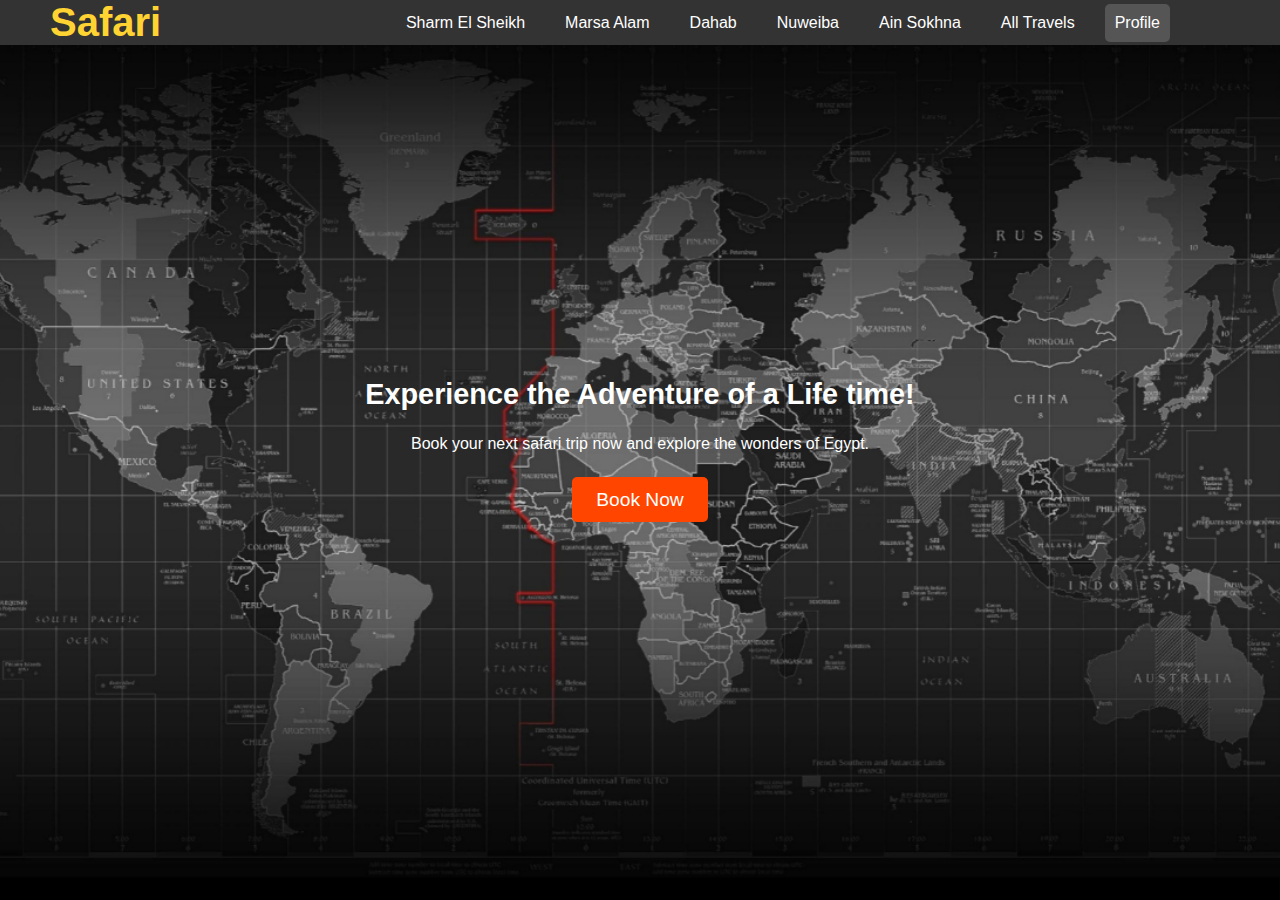
<file: index.html>
<!DOCTYPE html>
<html lang="en">

<head>
    <meta charset="UTF-8">
    <meta name="viewport" content="width=device-width, initial-scale=1.0">
    <title>Safari</title>
    <link rel="stylesheet" href="styles.css">
    <link rel="stylesheet" href="1-bootstrap-5.1.3-dist/css/all.min.css">
</head>

<body>
    <nav>
        <div class="container">
            <div class="logo">
                <h1>Safari</h1>
            </div>
            <div id="navbar" class="navbar">
                <a href="pages/Sharm El Sheikh.html">Sharm El Sheikh</a>
                <a href="pages/Marsa Alam.html">Marsa Alam</a>
                <a href="pages/Dahab.html">Dahab</a>
                <a href="pages/Nuweiba.html">Nuweiba</a>
                <a href="pages/Ain Sokhna.html">Ain Sokhna</a>
                <a href="pages/All Travels.html">All Travels</a>
                <a href="./index.html" class="active-link">Profile</a>
            </div>
            <div class="menu-toggle">
                <i class="fa-solid fa-bars fa-2xl" style="color: #ffd432;"></i>
            </div>
        </div>
    </nav>
    <div class="call-to-action active ">
        <h2>Experience the Adventure of a Life time!</h2>
        <p>Book your next safari trip now and explore the wonders of Egypt.</p>
        <button>Book Now</button>
    </div>

    <!-- <footer>
        <div class="container">
            <div class="footer-content">
                <div class="footer-section">
                    <h3>Explore</h3>
                    <ul>
                        <li><a href="#sharmelsheikh">Sharm El Sheikh</a></li>
                        <li><a href="#marsaAlam">Marsa Alam</a></li>
                        <li><a href="#dahab">Dahab</a></li>
                        <li><a href="#nuweiba">Nuweiba</a></li>
                        <li><a href="#ainSokhna">Ain Sokhna</a></li>
                        <li><a href="#">My Bookings</a></li>
                        <li><a href="#">Profile</a></li>
                        <li><a href="#">Contact</a></li>
                    </ul>
                </div>
                <div class="footer-section">
                    <h3>Follow Us</h3>
                    <ul>
                        <li><a href="#">Telegram</a></li>
                        <li><a href="#">WhatsApp</a></li>
                        <li><a href="#">Facebook</a></li>
                    </ul>
                </div>
                <div class="footer-section">
                    <h3>Contact</h3>
                    <p>For bookings and inquiries, please contact: 123456789</p>
                </div>
            </div>
        </div>
    </footer> -->

    <script src="script.js"></script>
</body>

</html>
</file>
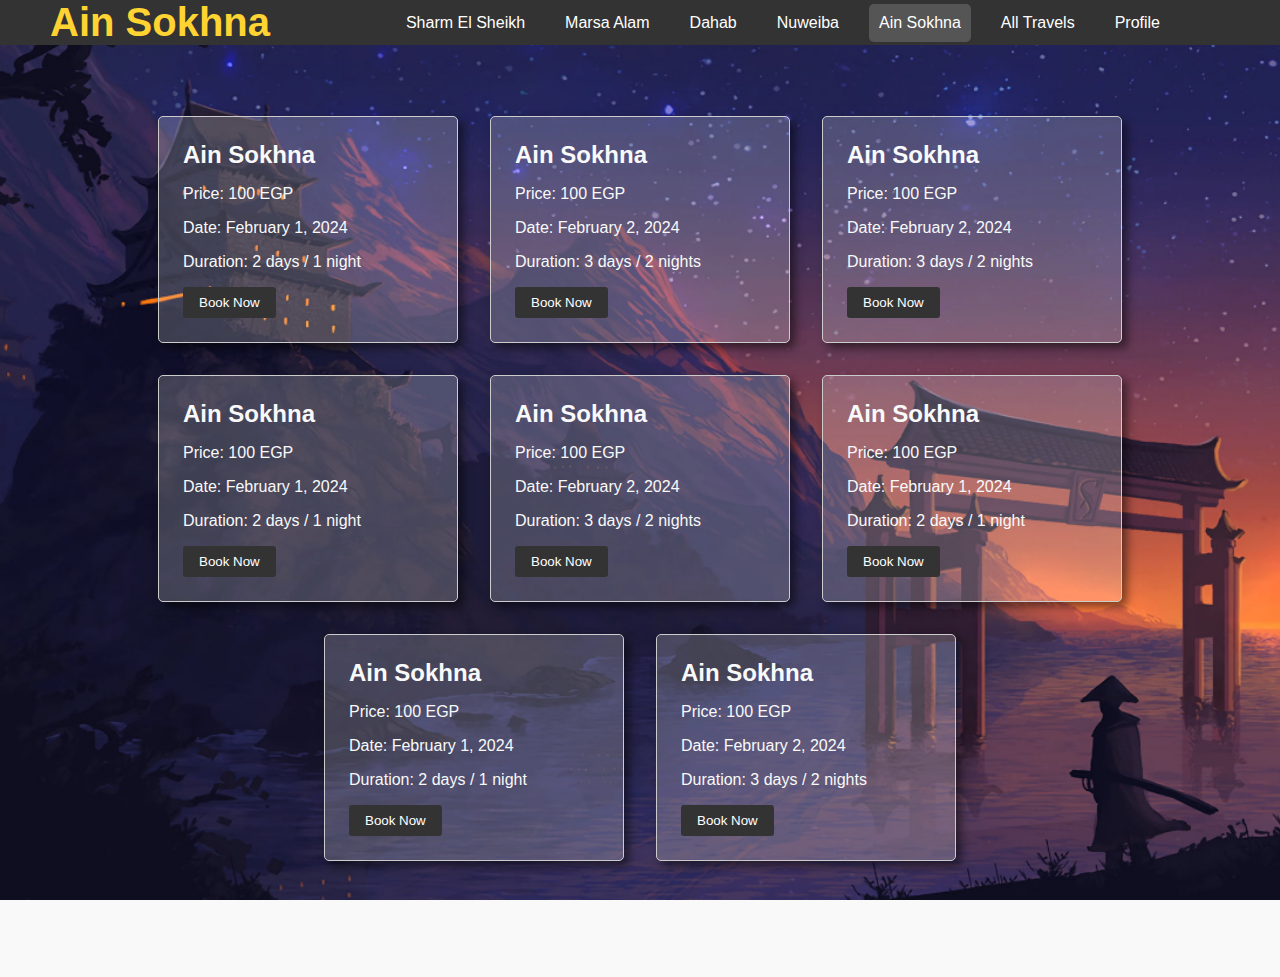
<file: pages/Ain Sokhna.html>
<!DOCTYPE html>
<html lang="en">

<head>
    <meta charset="UTF-8">
    <meta name="viewport" content="width=device-width, initial-scale=1.0">
    <title>Sokhna</title>
    <link rel=" stylesheet" href="../styles.css">
    <link rel="stylesheet" href="../1-bootstrap-5.1.3-dist/css/all.min.css">
</head>

<body>
    <nav>
        <div class="container">
            <div class="logo">
                <h1>Ain Sokhna</h1>
            </div>
            <div id="navbar" class="navbar">
                <a href="Sharm El Sheikh.html">Sharm El Sheikh</a>
                <a href="Marsa Alam.html">Marsa Alam</a>
                <a href="Dahab.html">Dahab</a>
                <a href="Nuweiba.html">Nuweiba</a>
                <a href="Ain Sokhna.html" class="active-link">Ain Sokhna</a>
                <a href="All Travels.html">All Travels</a>
                <a href="../index.html">Profile</a>
            </div>
            <div class="menu-toggle" ">
                <i class=" fa-solid fa-bars fa-2xl" style="color: #ffd432;"></i>
            </div>
        </div>
    </nav>
    <section id="packages" class="card-container sokhna">
        <!-- Cards -->
        <div class="card">
            <h2>Ain Sokhna</h2>
            <p>Price: 100 EGP</p>
            <p>Date: February 1, 2024</p>
            <p>Duration: 2 days / 1 night</p>
            <button>Book Now</button>
        </div>
        <div class="card">
            <h2>Ain Sokhna</h2>
            <p>Price: 100 EGP</p>
            <p>Date: February 2, 2024</p>
            <p>Duration: 3 days / 2 nights</p>
            <button>Book Now</button>
        </div>
        <div class="card">
            <h2>Ain Sokhna</h2>
            <p>Price: 100 EGP</p>
            <p>Date: February 2, 2024</p>
            <p>Duration: 3 days / 2 nights</p>
            <button>Book Now</button>
        </div>
        <div class="card">
            <h2>Ain Sokhna</h2>
            <p>Price: 100 EGP</p>
            <p>Date: February 1, 2024</p>
            <p>Duration: 2 days / 1 night</p>
            <button>Book Now</button>
        </div>
        <div class="card">
            <h2>Ain Sokhna</h2>
            <p>Price: 100 EGP</p>
            <p>Date: February 2, 2024</p>
            <p>Duration: 3 days / 2 nights</p>
            <button>Book Now</button>
        </div>
        <div class="card">
            <h2>Ain Sokhna</h2>
            <p>Price: 100 EGP</p>
            <p>Date: February 1, 2024</p>
            <p>Duration: 2 days / 1 night</p>
            <button>Book Now</button>
        </div>
        <div class="card">
            <h2>Ain Sokhna</h2>
            <p>Price: 100 EGP</p>
            <p>Date: February 1, 2024</p>
            <p>Duration: 2 days / 1 night</p>
            <button>Book Now</button>
        </div>
        <div class="card">
            <h2>Ain Sokhna</h2>
            <p>Price: 100 EGP</p>
            <p>Date: February 2, 2024</p>
            <p>Duration: 3 days / 2 nights</p>
            <button>Book Now</button>
        </div>
    </section>
    <script src="../script.js"></script>
</body>

</html>
</file>
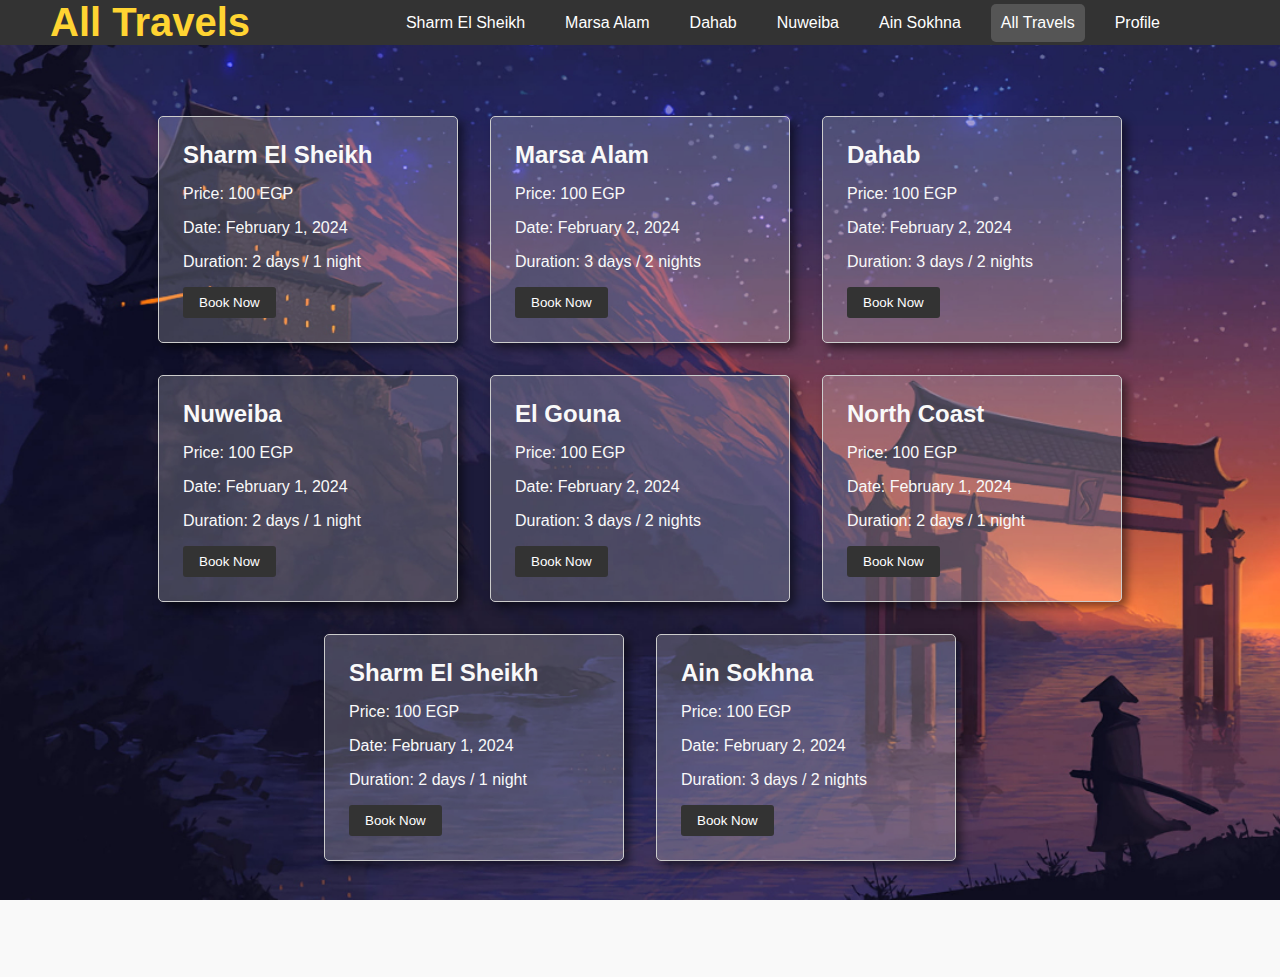
<file: pages/All Travels.html>
<!DOCTYPE html>
<html lang="en">

<head>
    <meta charset="UTF-8">
    <meta name="viewport" content="width=device-width, initial-scale=1.0">
    <title>All Travels</title>
    <link rel=" stylesheet" href="../styles.css">
    <link rel="stylesheet" href="../1-bootstrap-5.1.3-dist/css/all.min.css">
</head>

<body>
    <nav>
        <div class="container">
            <div class="logo">
                <h1>All Travels</h1>
            </div>
            <div id="navbar" class="navbar">
                <a href="Sharm El Sheikh.html">Sharm El Sheikh</a>
                <a href="Marsa Alam.html">Marsa Alam</a>
                <a href="Dahab.html">Dahab</a>
                <a href="Nuweiba.html">Nuweiba</a>
                <a href="Ain Sokhna.html">Ain Sokhna</a>
                <a href="All Travels.html" class="active-link">All Travels</a>
                <a href="../index.html">Profile</a>
            </div>
            <div class="menu-toggle">
                <i class="fa-solid fa-bars fa-2xl" style="color: #ffd432;"></i>
            </div>
        </div>
    </nav>
    <section id="packages" class="card-container">
        <!-- Cards -->
        <div class="card">
            <h2>Sharm El Sheikh</h2>
            <p>Price: 100 EGP</p>
            <p>Date: February 1, 2024</p>
            <p>Duration: 2 days / 1 night</p>
            <button>Book Now</button>
        </div>
        <div class="card">
            <h2>Marsa Alam</h2>
            <p>Price: 100 EGP</p>
            <p>Date: February 2, 2024</p>
            <p>Duration: 3 days / 2 nights</p>
            <button>Book Now</button>
        </div>
        <div class="card">
            <h2>Dahab </h2>
            <p>Price: 100 EGP</p>
            <p>Date: February 2, 2024</p>
            <p>Duration: 3 days / 2 nights</p>
            <button>Book Now</button>
        </div>
        <div class="card">
            <h2>Nuweiba</h2>
            <p>Price: 100 EGP</p>
            <p>Date: February 1, 2024</p>
            <p>Duration: 2 days / 1 night</p>
            <button>Book Now</button>
        </div>
        <div class="card">
            <h2>El Gouna</h2>
            <p>Price: 100 EGP</p>
            <p>Date: February 2, 2024</p>
            <p>Duration: 3 days / 2 nights</p>
            <button>Book Now</button>
        </div>
        <div class="card">
            <h2>North Coast</h2>
            <p>Price: 100 EGP</p>
            <p>Date: February 1, 2024</p>
            <p>Duration: 2 days / 1 night</p>
            <button>Book Now</button>
        </div>
        <div class="card">
            <h2>Sharm El Sheikh</h2>
            <p>Price: 100 EGP</p>
            <p>Date: February 1, 2024</p>
            <p>Duration: 2 days / 1 night</p>
            <button>Book Now</button>
        </div>
        <div class="card">
            <h2>Ain Sokhna</h2>
            <p>Price: 100 EGP</p>
            <p>Date: February 2, 2024</p>
            <p>Duration: 3 days / 2 nights</p>
            <button>Book Now</button>
        </div>
    </section>
    <script src="../script.js"></script>
</body>

</html>
</file>
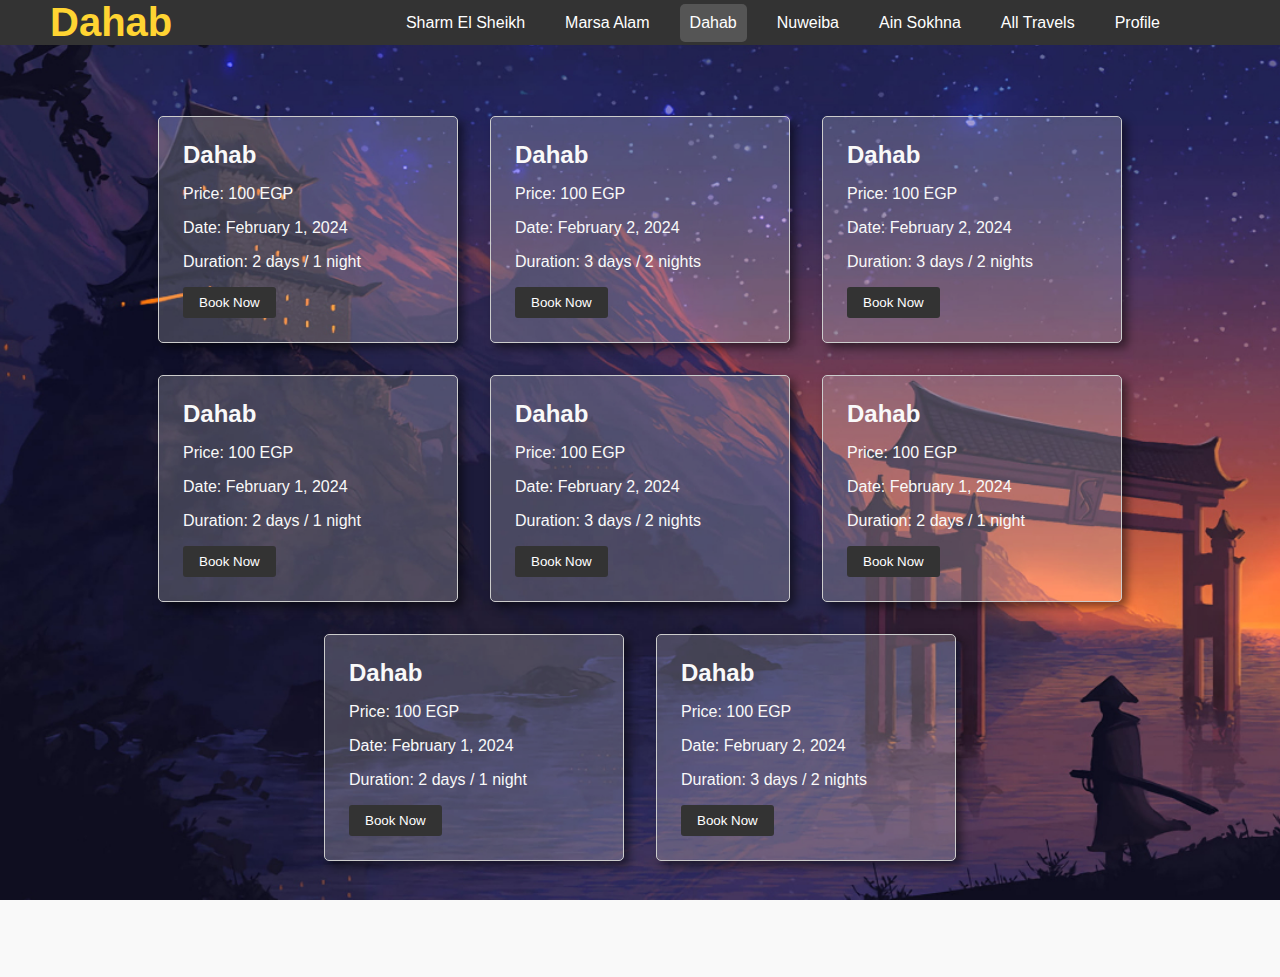
<file: pages/Dahab.html>
<!DOCTYPE html>
<html lang="en">

<head>
    <meta charset="UTF-8">
    <meta name="viewport" content="width=device-width, initial-scale=1.0">
    <title>Dahab</title>
    <link rel=" stylesheet" href="../styles.css">
    <link rel="stylesheet" href="../1-bootstrap-5.1.3-dist/css/all.min.css">
</head>

<body>
    <nav>
        <div class="container">
            <div class="logo">
                <h1>Dahab</h1>
            </div>
            <div id="navbar" class="navbar">
                <a href="Sharm El Sheikh.html">Sharm El Sheikh</a>
                <a href="Marsa Alam.html">Marsa Alam</a>
                <a href="Dahab.html" class="active-link">Dahab</a>
                <a href="Nuweiba.html">Nuweiba</a>
                <a href="Ain Sokhna.html">Ain Sokhna</a>
                <a href="All Travels.html">All Travels</a>
                <a href="../index.html">Profile</a>
            </div>
            <div class="menu-toggle" ">
                <i class=" fa-solid fa-bars fa-2xl" style="color: #ffd432;"></i>
            </div>
        </div>
    </nav>
    <section id="packages" class="card-container dahab">
        <!-- Cards -->
        <div class="card">
            <h2>Dahab</h2>
            <p>Price: 100 EGP</p>
            <p>Date: February 1, 2024</p>
            <p>Duration: 2 days / 1 night</p>
            <button>Book Now</button>
        </div>
        <div class="card">
            <h2>Dahab</h2>
            <p>Price: 100 EGP</p>
            <p>Date: February 2, 2024</p>
            <p>Duration: 3 days / 2 nights</p>
            <button>Book Now</button>
        </div>
        <div class="card">
            <h2>Dahab</h2>
            <p>Price: 100 EGP</p>
            <p>Date: February 2, 2024</p>
            <p>Duration: 3 days / 2 nights</p>
            <button>Book Now</button>
        </div>
        <div class="card">
            <h2>Dahab</h2>
            <p>Price: 100 EGP</p>
            <p>Date: February 1, 2024</p>
            <p>Duration: 2 days / 1 night</p>
            <button>Book Now</button>
        </div>
        <div class="card">
            <h2>Dahab</h2>
            <p>Price: 100 EGP</p>
            <p>Date: February 2, 2024</p>
            <p>Duration: 3 days / 2 nights</p>
            <button>Book Now</button>
        </div>
        <div class="card">
            <h2>Dahab</h2>
            <p>Price: 100 EGP</p>
            <p>Date: February 1, 2024</p>
            <p>Duration: 2 days / 1 night</p>
            <button>Book Now</button>
        </div>
        <div class="card">
            <h2>Dahab</h2>
            <p>Price: 100 EGP</p>
            <p>Date: February 1, 2024</p>
            <p>Duration: 2 days / 1 night</p>
            <button>Book Now</button>
        </div>
        <div class="card">
            <h2>Dahab</h2>
            <p>Price: 100 EGP</p>
            <p>Date: February 2, 2024</p>
            <p>Duration: 3 days / 2 nights</p>
            <button>Book Now</button>
        </div>
    </section>
    <script src="../script.js"></script>
</body>

</html>
</file>
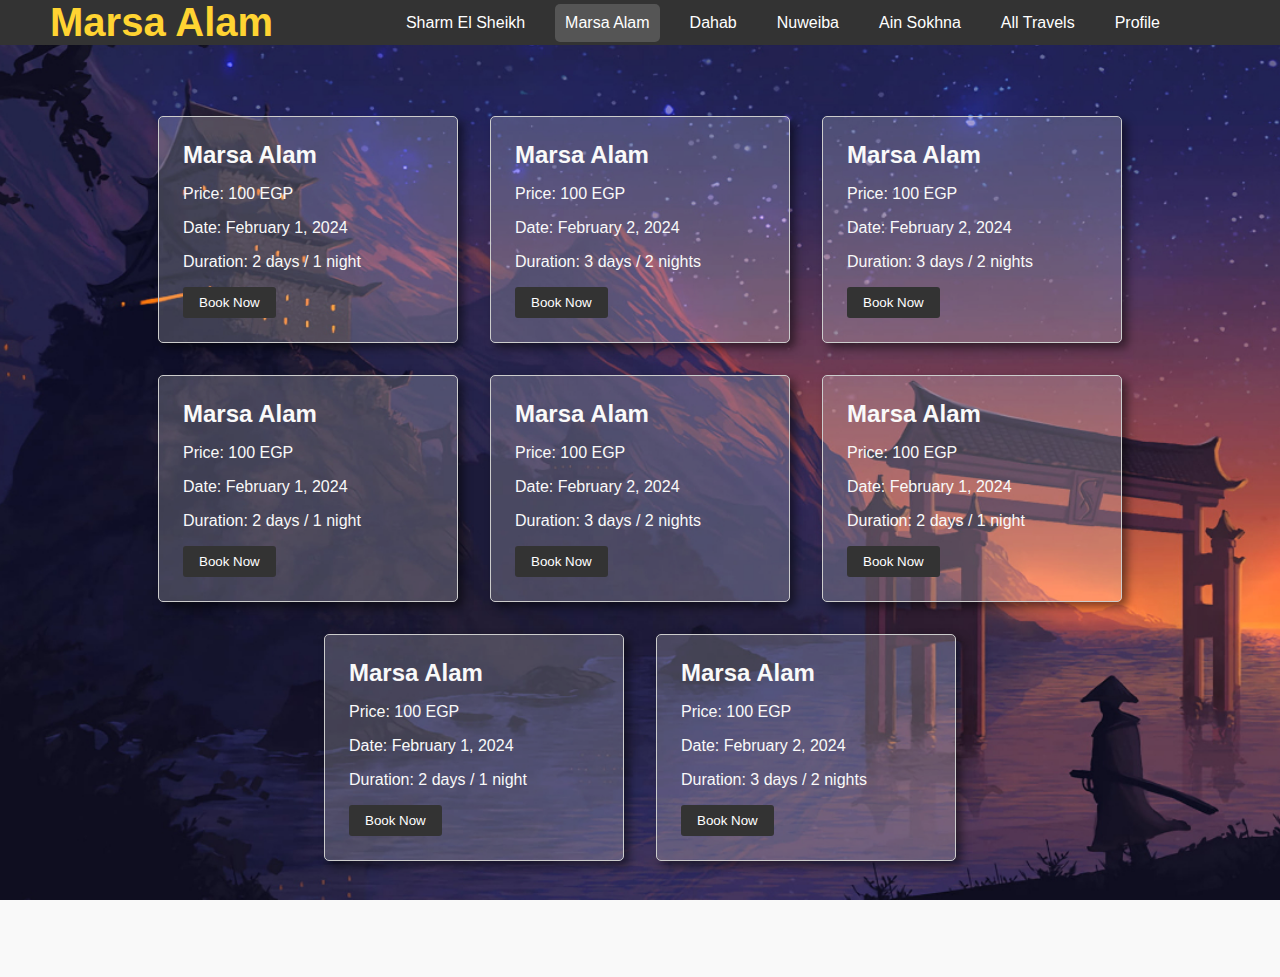
<file: pages/Marsa Alam.html>
<!DOCTYPE html>
<html lang="en">

<head>
    <meta charset="UTF-8">
    <meta name="viewport" content="width=device-width, initial-scale=1.0">
    <title>Marsa Alam</title>
    <link rel=" stylesheet" href="../styles.css">
    <link rel="stylesheet" href="../1-bootstrap-5.1.3-dist/css/all.min.css">
</head>

<body>
    <nav>
        <div class="container">
            <div class="logo">
                <h1>Marsa Alam</h1>
            </div>
            <div id="navbar" class="navbar">
                <a href="Sharm El Sheikh.html">Sharm El Sheikh</a>
                <a href="Marsa Alam.html" class="active-link">Marsa Alam</a>
                <a href="Dahab.html">Dahab</a>
                <a href="Nuweiba.html">Nuweiba</a>
                <a href="Ain Sokhna.html">Ain Sokhna</a>
                <a href="All Travels.html">All Travels</a>
                <a href="../index.html">Profile</a>
            </div>
            <div class="menu-toggle">
                <i class="fa-solid fa-bars fa-2xl" style="color: #ffd432;"></i>
            </div>
        </div>
    </nav>
    <section id="packages" class="card-container">
        <!-- Cards -->
        <div class="card">
            <h2>Marsa Alam</h2>
            <p>Price: 100 EGP</p>
            <p>Date: February 1, 2024</p>
            <p>Duration: 2 days / 1 night</p>
            <button>Book Now</button>
        </div>
        <div class="card">
            <h2>Marsa Alam</h2>
            <p>Price: 100 EGP</p>
            <p>Date: February 2, 2024</p>
            <p>Duration: 3 days / 2 nights</p>
            <button>Book Now</button>
        </div>
        <div class="card">
            <h2>Marsa Alam</h2>
            <p>Price: 100 EGP</p>
            <p>Date: February 2, 2024</p>
            <p>Duration: 3 days / 2 nights</p>
            <button>Book Now</button>
        </div>
        <div class="card">
            <h2>Marsa Alam</h2>
            <p>Price: 100 EGP</p>
            <p>Date: February 1, 2024</p>
            <p>Duration: 2 days / 1 night</p>
            <button>Book Now</button>
        </div>
        <div class="card">
            <h2>Marsa Alam</h2>
            <p>Price: 100 EGP</p>
            <p>Date: February 2, 2024</p>
            <p>Duration: 3 days / 2 nights</p>
            <button>Book Now</button>
        </div>
        <div class="card">
            <h2>Marsa Alam</h2>
            <p>Price: 100 EGP</p>
            <p>Date: February 1, 2024</p>
            <p>Duration: 2 days / 1 night</p>
            <button>Book Now</button>
        </div>
        <div class="card">
            <h2>Marsa Alam</h2>
            <p>Price: 100 EGP</p>
            <p>Date: February 1, 2024</p>
            <p>Duration: 2 days / 1 night</p>
            <button>Book Now</button>
        </div>
        <div class="card">
            <h2>Marsa Alam</h2>
            <p>Price: 100 EGP</p>
            <p>Date: February 2, 2024</p>
            <p>Duration: 3 days / 2 nights</p>
            <button>Book Now</button>
        </div>
    </section>
    <script src="../script.js"></script>
</body>

</html>
</file>
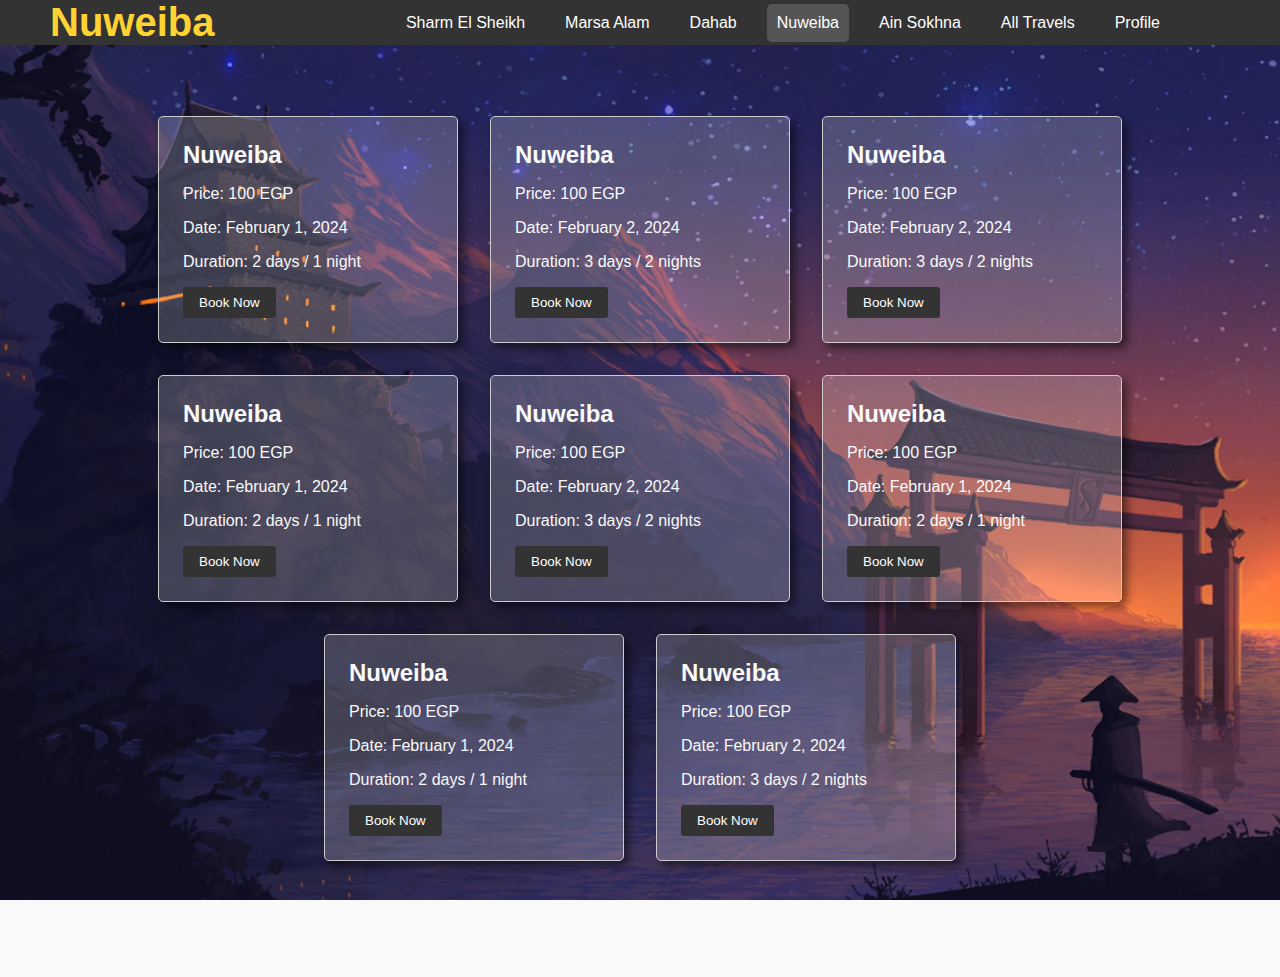
<file: pages/Nuweiba.html>
<!DOCTYPE html>
<html lang="en">

<head>
    <meta charset="UTF-8">
    <meta name="viewport" content="width=device-width, initial-scale=1.0">
    <title>Nuweiba</title>
    <link rel=" stylesheet" href="../styles.css">
    <link rel="stylesheet" href="../1-bootstrap-5.1.3-dist/css/all.min.css">
</head>

<body>
    <nav>
        <div class="container">
            <div class="logo">
                <h1>Nuweiba</h1>
            </div>
            <div id="navbar" class="navbar">
                <a href="Sharm El Sheikh.html">Sharm El Sheikh</a>
                <a href="Marsa Alam.html">Marsa Alam</a>
                <a href="Dahab.html">Dahab</a>
                <a href="Nuweiba.html" class="active-link">Nuweiba</a>
                <a href="Ain Sokhna.html">Ain Sokhna</a>
                <a href="All Travels.html">All Travels</a>
                <a href="../index.html">Profile</a>
            </div>
            <div class="menu-toggle">
                <i class="fa-solid fa-bars fa-2xl" style="color: #ffd432;"></i>
            </div>
        </div>
    </nav>
    <section id="packages" class="card-container">
        <!-- Cards -->
        <div class="card">
            <h2>Nuweiba</h2>
            <p>Price: 100 EGP</p>
            <p>Date: February 1, 2024</p>
            <p>Duration: 2 days / 1 night</p>
            <button>Book Now</button>
        </div>
        <div class="card">
            <h2>Nuweiba</h2>
            <p>Price: 100 EGP</p>
            <p>Date: February 2, 2024</p>
            <p>Duration: 3 days / 2 nights</p>
            <button>Book Now</button>
        </div>
        <div class="card">
            <h2>Nuweiba</h2>
            <p>Price: 100 EGP</p>
            <p>Date: February 2, 2024</p>
            <p>Duration: 3 days / 2 nights</p>
            <button>Book Now</button>
        </div>
        <div class="card">
            <h2>Nuweiba</h2>
            <p>Price: 100 EGP</p>
            <p>Date: February 1, 2024</p>
            <p>Duration: 2 days / 1 night</p>
            <button>Book Now</button>
        </div>
        <div class="card">
            <h2>Nuweiba</h2>
            <p>Price: 100 EGP</p>
            <p>Date: February 2, 2024</p>
            <p>Duration: 3 days / 2 nights</p>
            <button>Book Now</button>
        </div>
        <div class="card">
            <h2>Nuweiba</h2>
            <p>Price: 100 EGP</p>
            <p>Date: February 1, 2024</p>
            <p>Duration: 2 days / 1 night</p>
            <button>Book Now</button>
        </div>
        <div class="card">
            <h2>Nuweiba</h2>
            <p>Price: 100 EGP</p>
            <p>Date: February 1, 2024</p>
            <p>Duration: 2 days / 1 night</p>
            <button>Book Now</button>
        </div>
        <div class="card">
            <h2>Nuweiba</h2>
            <p>Price: 100 EGP</p>
            <p>Date: February 2, 2024</p>
            <p>Duration: 3 days / 2 nights</p>
            <button>Book Now</button>
        </div>
    </section>
    <script src="../script.js"></script>
</body>

</html>
</file>
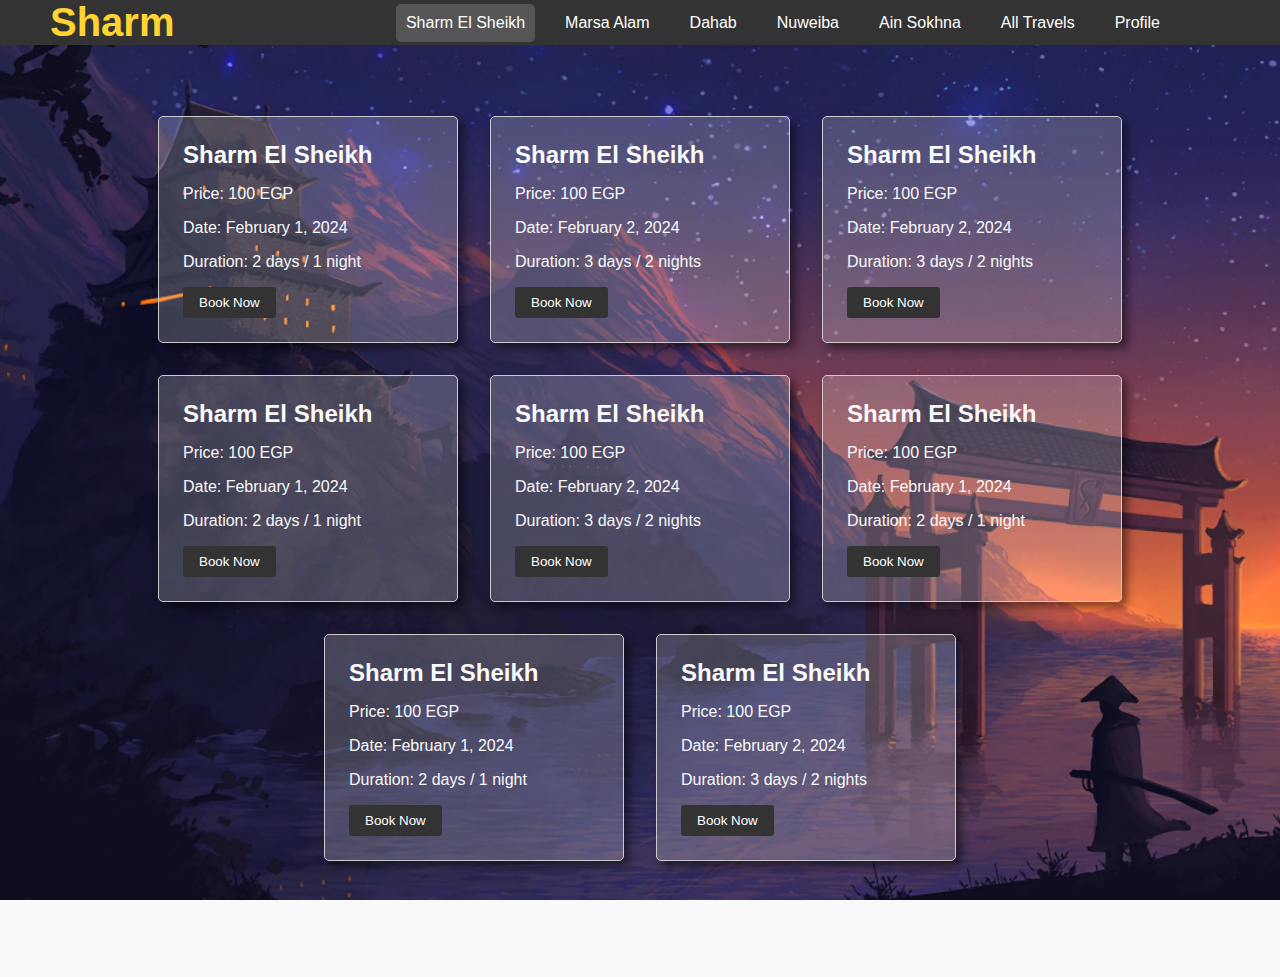
<file: pages/Sharm El Sheikh.html>
<!DOCTYPE html>
<html lang="en">

<head>
    <meta charset="UTF-8">
    <meta name="viewport" content="width=device-width, initial-scale=1.0">
    <title>Sharm El Sheikh</title>
    <link rel=" stylesheet" href="../styles.css">
    <link rel="stylesheet" href="../1-bootstrap-5.1.3-dist/css/all.min.css">
</head>

<body>
    <nav>
        <div class="container">
            <div class="logo">
                <h1>Sharm</h1>
            </div>
            <div id="navbar" class="navbar">
                <a href="Sharm El Sheikh.html" class="active-link">Sharm El Sheikh</a>
                <a href="Marsa Alam.html">Marsa Alam</a>
                <a href="Dahab.html">Dahab</a>
                <a href="Nuweiba.html">Nuweiba</a>
                <a href="Ain Sokhna.html">Ain Sokhna</a>
                <a href="All Travels.html">All Travels</a>
                <a href="../index.html">Profile</a>
            </div>
            <div class="menu-toggle">
                <i class="fa-solid fa-bars fa-2xl" style="color: #ffd432;"></i>
            </div>
        </div>
    </nav>
    <section id="packages" class="card-container sharm">
        <!-- Cards -->
        <div class="card">
            <h2>Sharm El Sheikh</h2>
            <p>Price: 100 EGP</p>
            <p>Date: February 1, 2024</p>
            <p>Duration: 2 days / 1 night</p>
            <button>Book Now</button>
        </div>
        <div class="card">
            <h2>Sharm El Sheikh</h2>
            <p>Price: 100 EGP</p>
            <p>Date: February 2, 2024</p>
            <p>Duration: 3 days / 2 nights</p>
            <button>Book Now</button>
        </div>
        <div class="card">
            <h2>Sharm El Sheikh</h2>
            <p>Price: 100 EGP</p>
            <p>Date: February 2, 2024</p>
            <p>Duration: 3 days / 2 nights</p>
            <button>Book Now</button>
        </div>
        <div class="card">
            <h2>Sharm El Sheikh</h2>
            <p>Price: 100 EGP</p>
            <p>Date: February 1, 2024</p>
            <p>Duration: 2 days / 1 night</p>
            <button>Book Now</button>
        </div>
        <div class="card">
            <h2>Sharm El Sheikh</h2>
            <p>Price: 100 EGP</p>
            <p>Date: February 2, 2024</p>
            <p>Duration: 3 days / 2 nights</p>
            <button>Book Now</button>
        </div>
        <div class="card">
            <h2>Sharm El Sheikh</h2>
            <p>Price: 100 EGP</p>
            <p>Date: February 1, 2024</p>
            <p>Duration: 2 days / 1 night</p>
            <button>Book Now</button>
        </div>
        <div class="card">
            <h2>Sharm El Sheikh</h2>
            <p>Price: 100 EGP</p>
            <p>Date: February 1, 2024</p>
            <p>Duration: 2 days / 1 night</p>
            <button>Book Now</button>
        </div>
        <div class="card">
            <h2>Sharm El Sheikh</h2>
            <p>Price: 100 EGP</p>
            <p>Date: February 2, 2024</p>
            <p>Duration: 3 days / 2 nights</p>
            <button>Book Now</button>
        </div>
    </section>
    <script src="../script.js"></script>
</body>

</html>
</file>
<file: styles.css>
* {
    box-sizing: border-box;
    padding: 0;
    margin: 0;
    font-family: 'Segoe UI', Tahoma, Geneva, Verdana, sans-serif;
}

body {
    font-family: Arial, sans-serif;
    margin: 0;
    background-color: #f9f9f9;
    color: #333;
    height: 100vh;
    display: flex;
    gap: 20px;
}

/* Existing CSS styles remain unchanged */

.container {
    width: 100%;
    max-width: 1200px;
    display: flex;
    align-items: center;
    flex-direction: row;
    justify-content: space-between;
}

nav {
    width: 100%;
    position: fixed;
    background-color: #333;
    color: #63e6be;
    padding: 0 50px;
    position: top;
    z-index: 99999999999999;
}

.logo {
    font-size: 20px;
    color: #ffd432;
}

.logo img {
    width: 40px;
    height: 40px;
    margin-right: 10px;
}

.navbar {
    display: flex;
    justify-content: center;
    align-items: center;
    padding: 0 50px;
    background-color: rgb(51 51 51 / 90%);
}

.navbar a {
    color: #fff;
    text-decoration: none;
    padding: 10px;
    margin: 0 10px;
    border-radius: 5px;
    transition: background-color 0.3s;
}

.navbar a:hover {
    background-color: #555;
    color: #ffd432;
}

.menu-toggle {
    display: none;
    cursor: pointer;
    transition: all .3s;
}

.active-menu {
    transform: rotate(90deg);
}

.active-link {
    background-color: #555;
}

.call-to-action {
    display: flex;
    /* background-color: #333; */
    background: url(./imgs/wallpaperflare\ \ \ \(71\).jpg) no-repeat center;
    background-size: cover;
    color: #fff;
    padding: 2rem;
    text-align: center;
    height: 400px;
    flex-direction: column;
    align-items: center;
    justify-content: center;
    height: 100%;
    flex-grow: 1;
}


::-webkit-scrollbar {
    width: 10px;
    /* height: 10px; */
}

::-webkit-scrollbar-thumb {
    background-color: #ff4500;
    border-radius: 3px;
}

::-webkit-scrollbar-thumb:hover {
    background-color: #ff3500;
}

::-webkit-scrollbar-track {
    background-color: #ff6a36;
}

.call-to-action h2 {
    font-size: 1.8rem;
    margin-bottom: 1.5rem;
}

.call-to-action p {
    margin-bottom: 1.5rem;
}

.call-to-action button {
    background-color: #ff4500;
    color: #fff;
    border: none;
    padding: 0.7rem 1.5rem;
    font-size: 1.2rem;
    border-radius: 5px;
    cursor: pointer;
    transition: background-color 0.3s;
}

.call-to-action button:hover {
    background-color: #ff6a36;
}


.card-container {
    height: max-content;
    display: flex;
    flex-wrap: wrap;
    justify-content: center;
    align-items: center;
    padding: 100px 0;
    margin-top: auto;
    background-image: url(./imgs/wallpaperflare\ \ \ \(28\).jpg);
    background-size: cover;
    background-position: center;
    background-attachment: fixed;
}

.card {
    color: #f9f9f9;
    z-index: 2;
    border: 1px solid #ccc;
    border-radius: 5px;
    padding: 1.5rem;
    margin: 1rem;
    width: calc(33.33% - 2rem);
    max-width: 300px;
    background-color: rgba(255, 255, 255, 0.2);
    box-shadow: 5px 5px 10px rgba(0, 0, 0, .5);
    transition: all 0.3s;
    position: relative;
}

.card:hover {
    transform: translateY(-5px);
}

.card h2 {
    font-size: 1.5rem;
    margin-bottom: 1rem;
}

.card p {
    font-size: 1rem;
    margin-bottom: 1rem;
}

.card button {
    background-color: #333;
    color: #fff;
    border: none;
    padding: 0.5rem 1rem;
    border-radius: 3px;
    cursor: pointer;
    transition: background-color 0.3s;
}

.card button:hover {
    background-color: #555;
}

footer {
    background-color: #222;
    color: #fff;
    padding: 2rem 0;
}

.footer-content {
    display: flex;
    flex-wrap: wrap;
    justify-content: space-between;
    align-items: flex-start;
}

.footer-section {
    flex: 1;
    margin-right: 20px;
}

.footer-section h3 {
    color: #fff;
    font-size: 1.5rem;
    margin-bottom: 1.5rem;
}

.footer-section ul {
    list-style: none;
    padding: 0;
}

.footer-section ul li {
    margin-bottom: 1rem;
}

.footer-section ul li a {
    color: #ccc;
    text-decoration: none;
    transition: color 0.3s;
}

.footer-section ul li a:hover {
    color: #fff;
}

.footer-info p {
    margin: 0.5rem 0;
}


@media(max-width: 768px) {
    nav {
        padding: 5px;
    }

    .container {
        /* width: 90%; */
        margin: auto;
    }

    .navbar {
        display: none;
        flex-direction: column;
        align-items: flex-start;
        background: rgb(51 51 51 / 90%);
        position: absolute;
        top: 60px;
        right: 50%;
        width: 80%;
        transform: translate(50%);
    }

    .navbar a {
        margin: 5px 0;
    }

    .menu-toggle {
        display: block;
        margin-left: auto;
    }

    .card {
        width: calc(50% - 2rem);
    }
}

@media screen and (max-width: 576px) {
    .card {
        width: calc(100% - 2rem);
    }
}

@media screen and (max-width: 320px) {
    .container {
        width: 100%;
        padding: 0 10px;
        /* إضافة هامش لتجنب الاندماج مع حواف الشاشة */
    }

    .navbar {
        padding: 1rem;
    }

    .logo img {
        width: 30px;
        height: 30px;
    }

    .navbar a {
        padding: 8px;
        margin: 5px 0;
    }

    .card {
        width: calc(100% - 20px);
    }

    .footer-section {
        flex: 0 0 calc(50% - 10px);
        margin-bottom: 20px;
    }
}

.sokhna .card::after,
.sharm .card::after,
.dahab .card::after {
    content: "";
    position: absolute;
    width: 100%;
    height: 100%;
    z-index: -1;
    top: 0px;
    left: 0px;
    background-size: cover;
    opacity: .2;
}

.sokhna .card::after {
    /* background: url(./imgs/العين\ السخنه.jpg) no-repeat center; */
}

.sharm .card::after {
    /* background: url(./imgs/شرم\ الشيخ.jpg) no-repeat center; */
}

.dahab .card::after {
    /* background: url(./imgs/مطروح.jpg) no-repeat center; */
}
</file>
